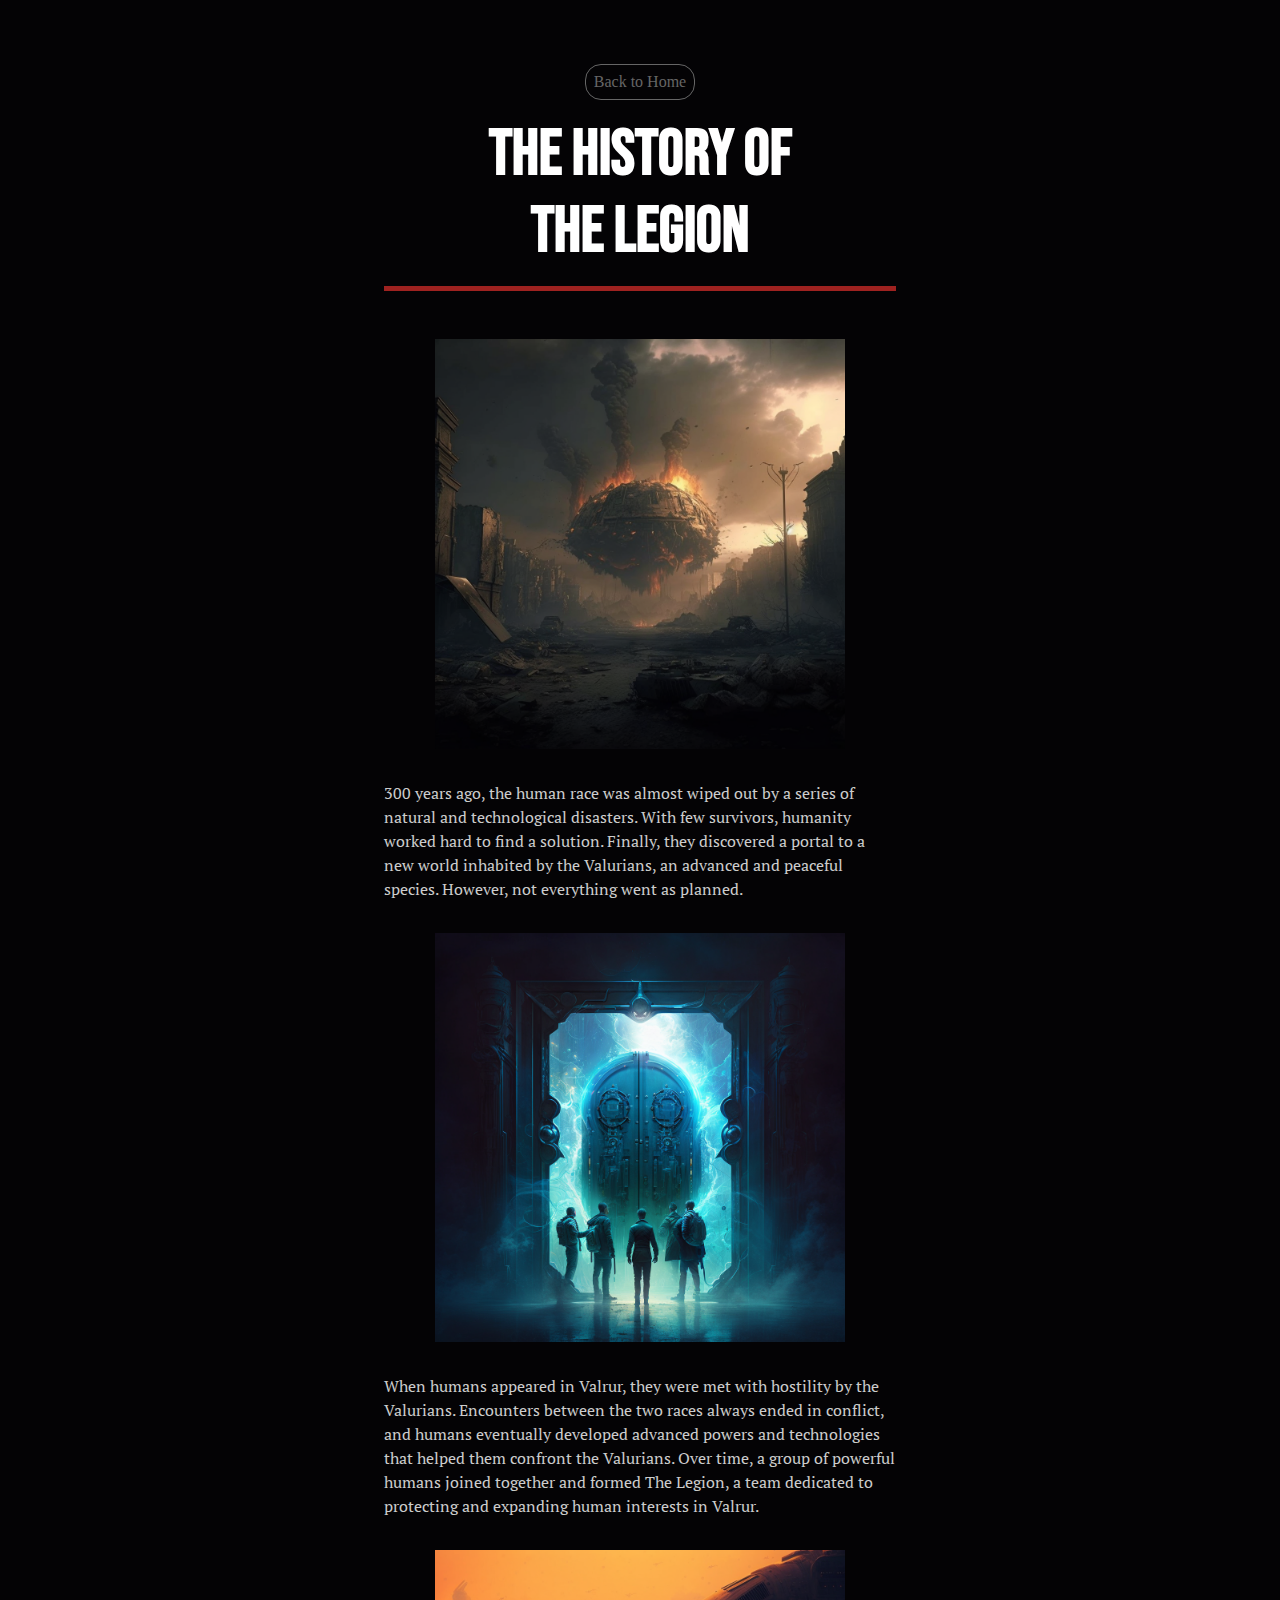
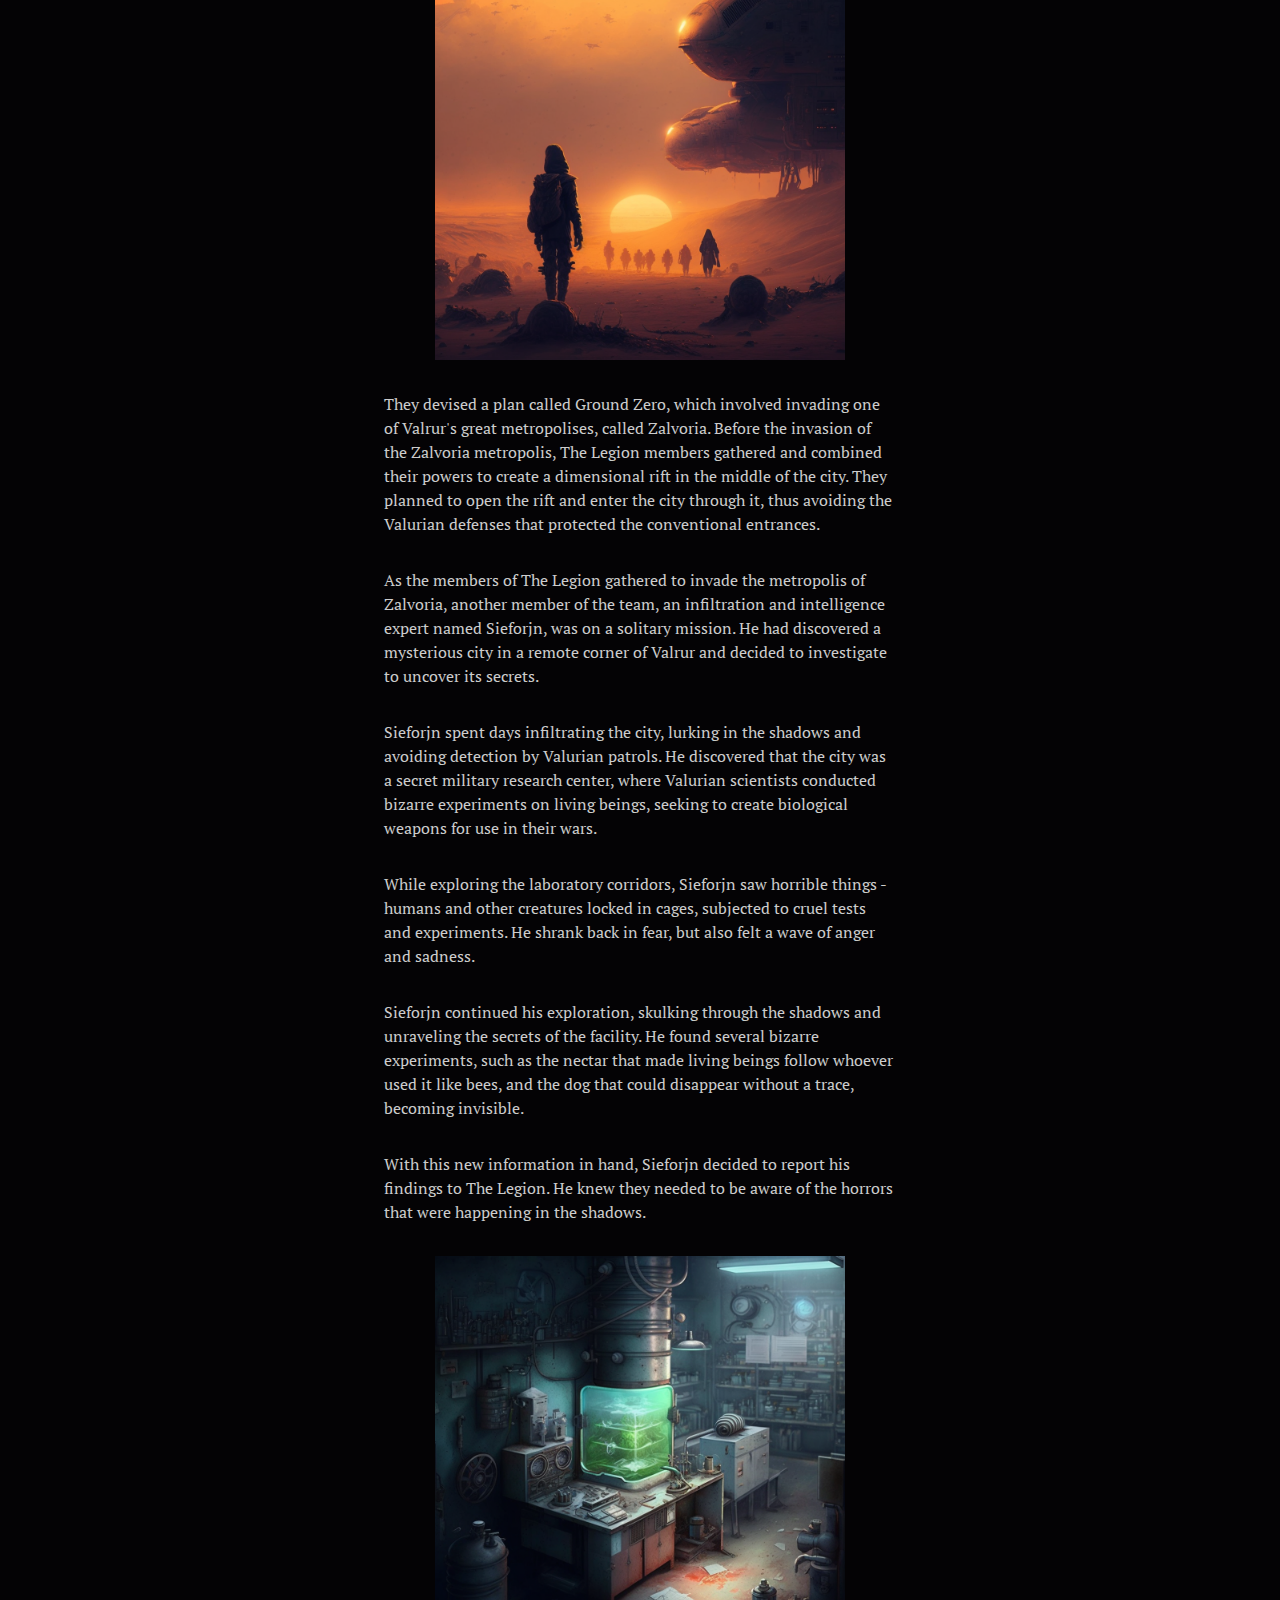
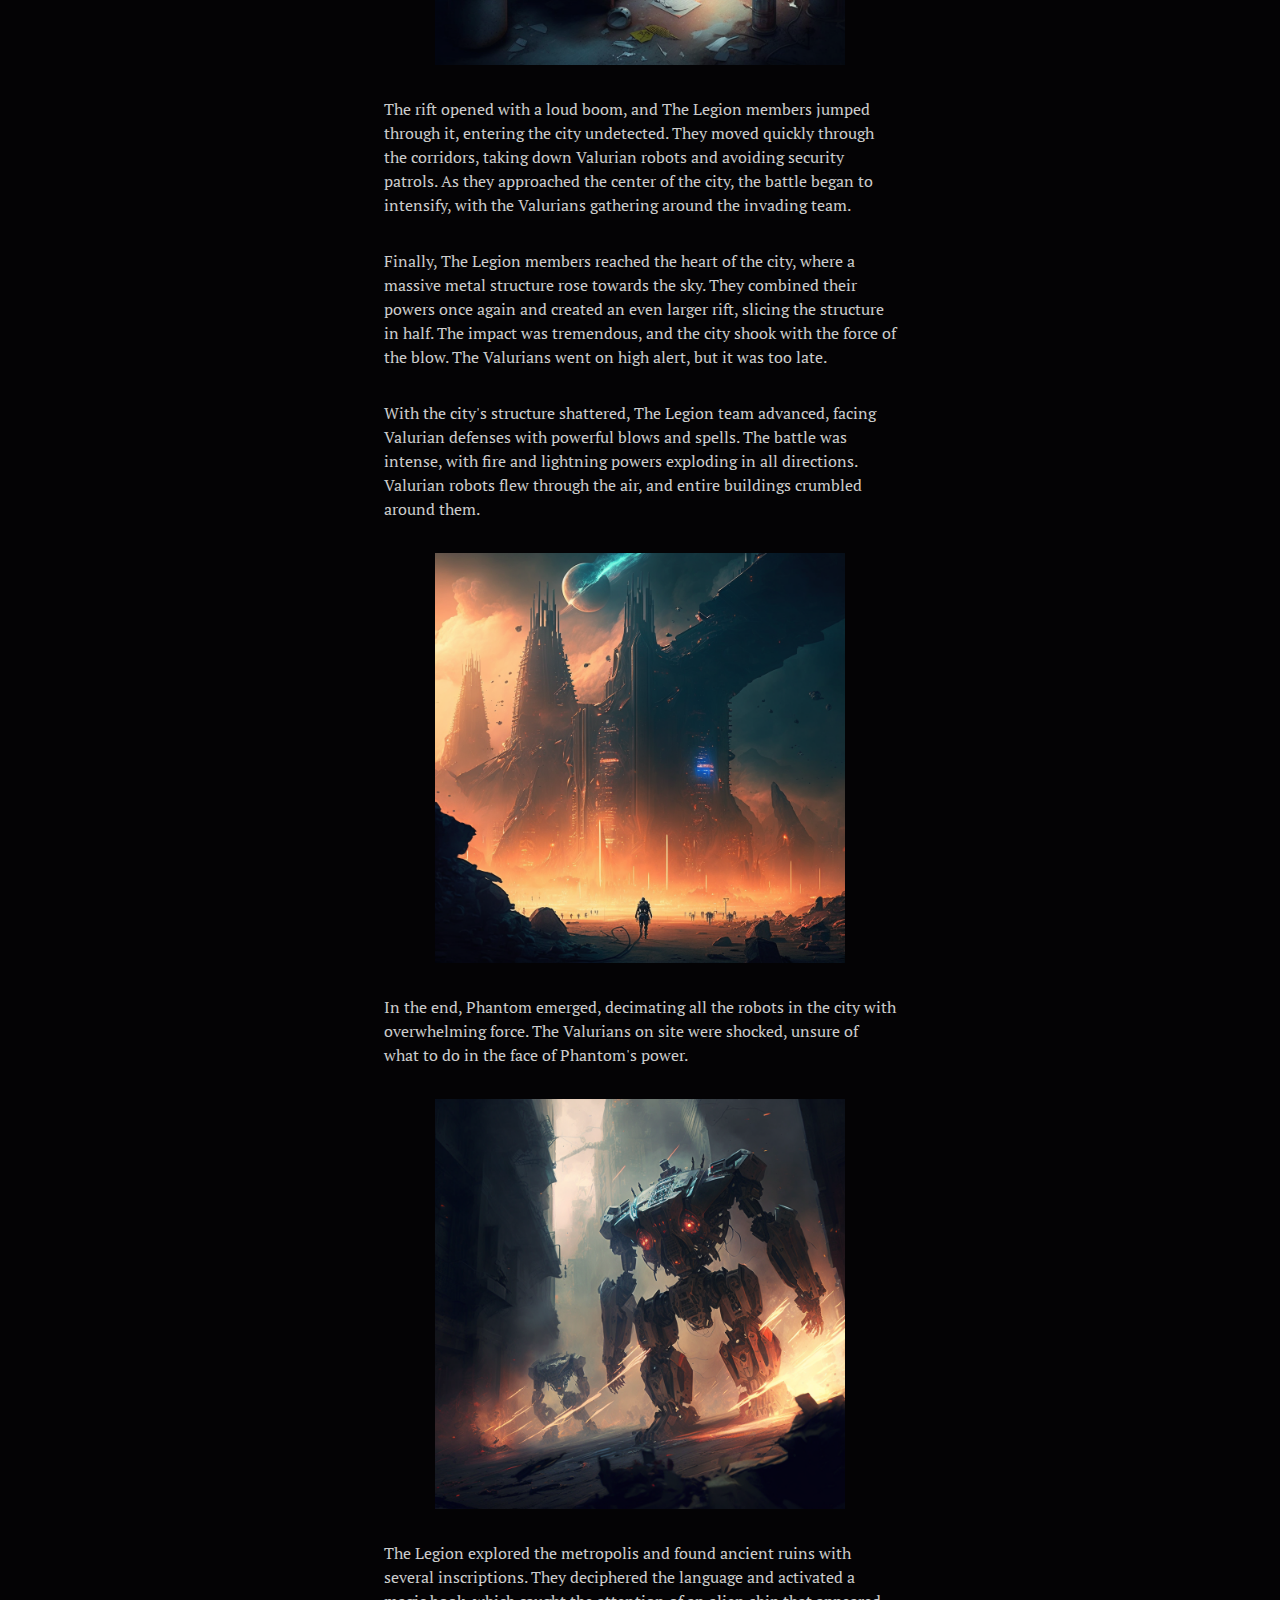
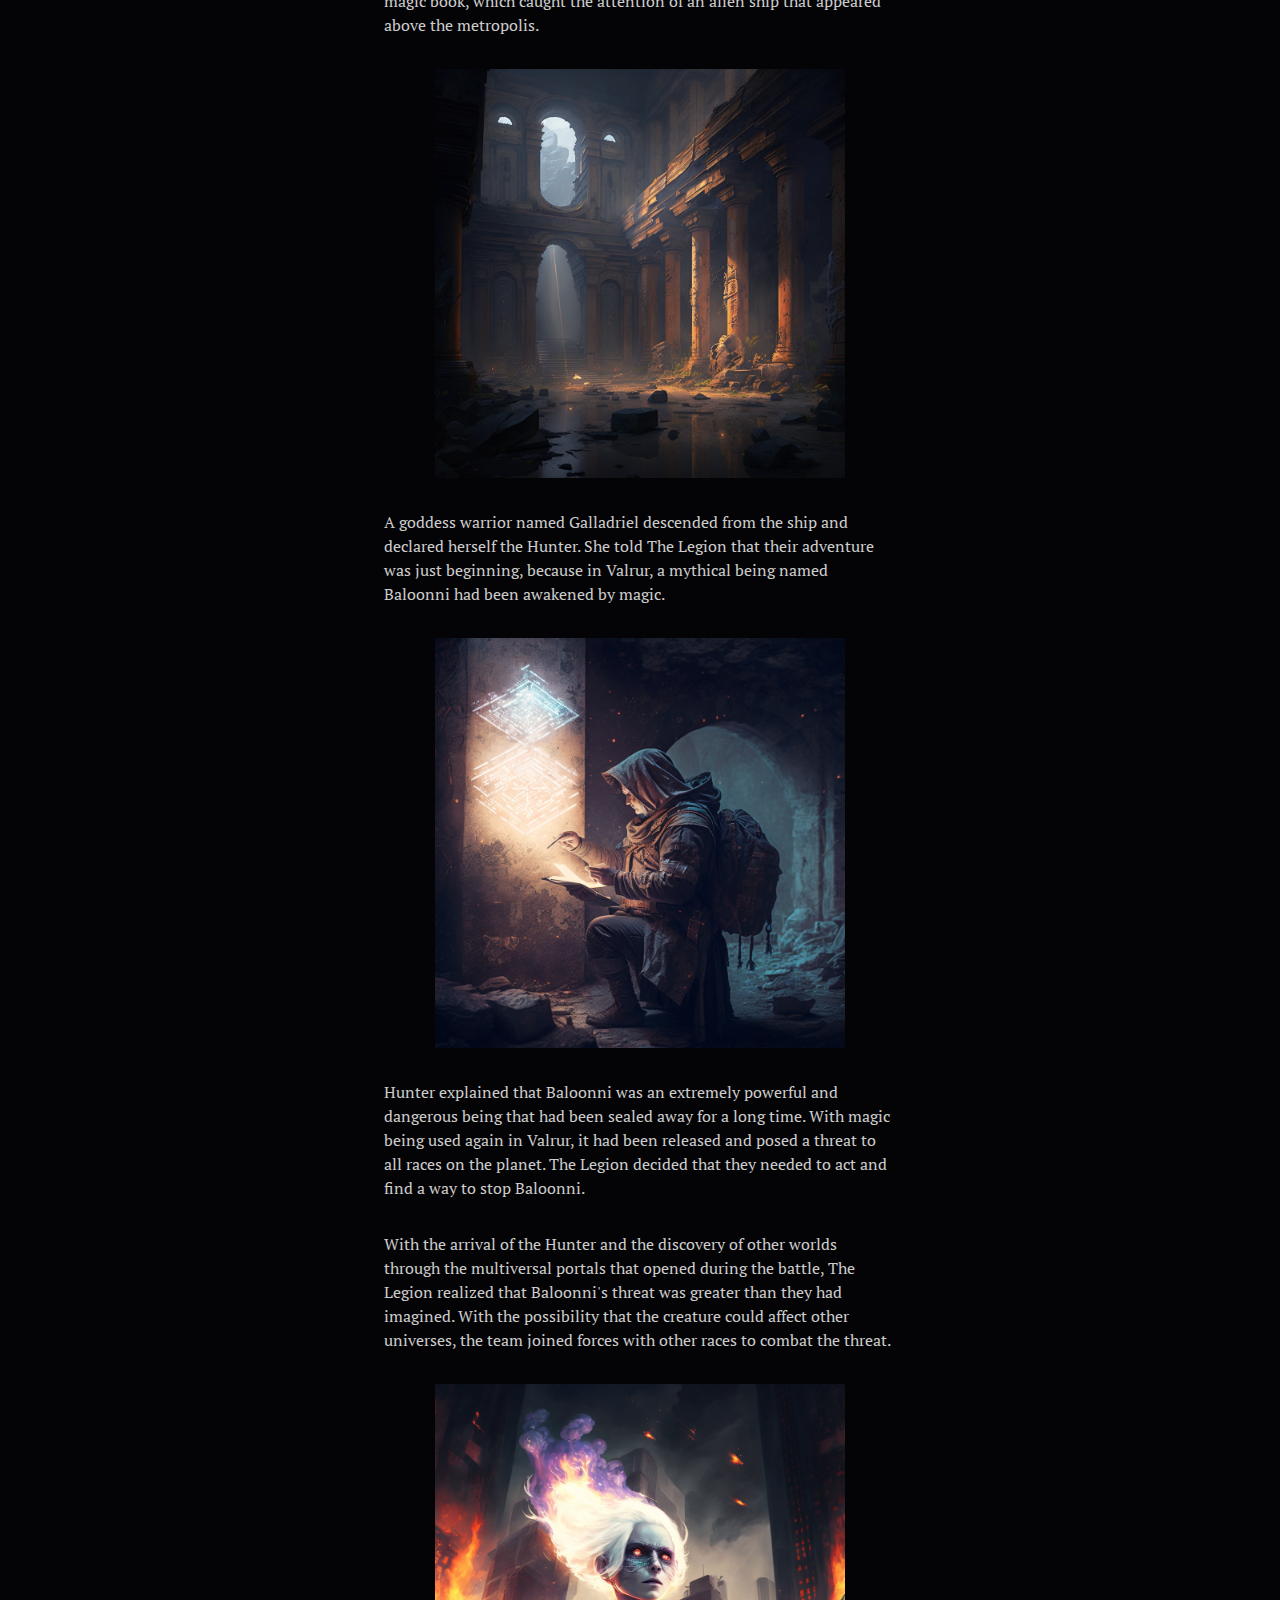
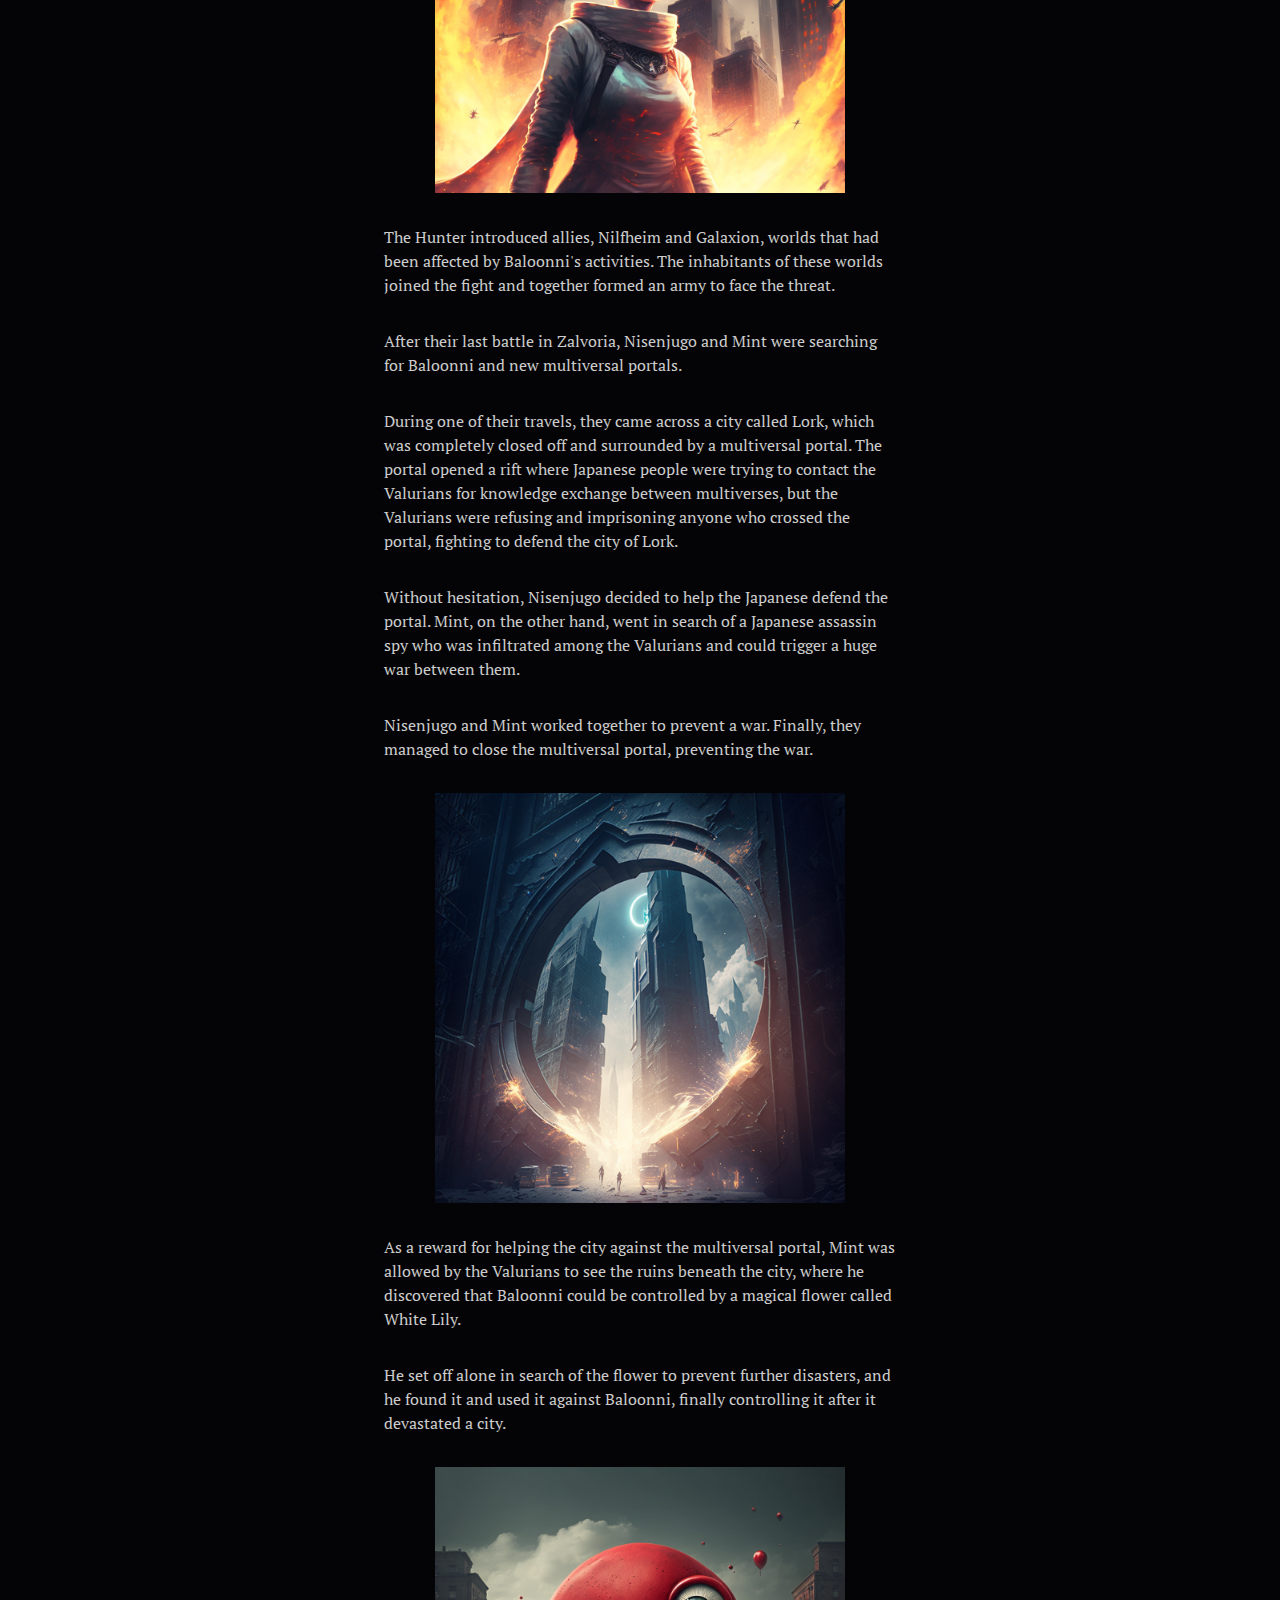
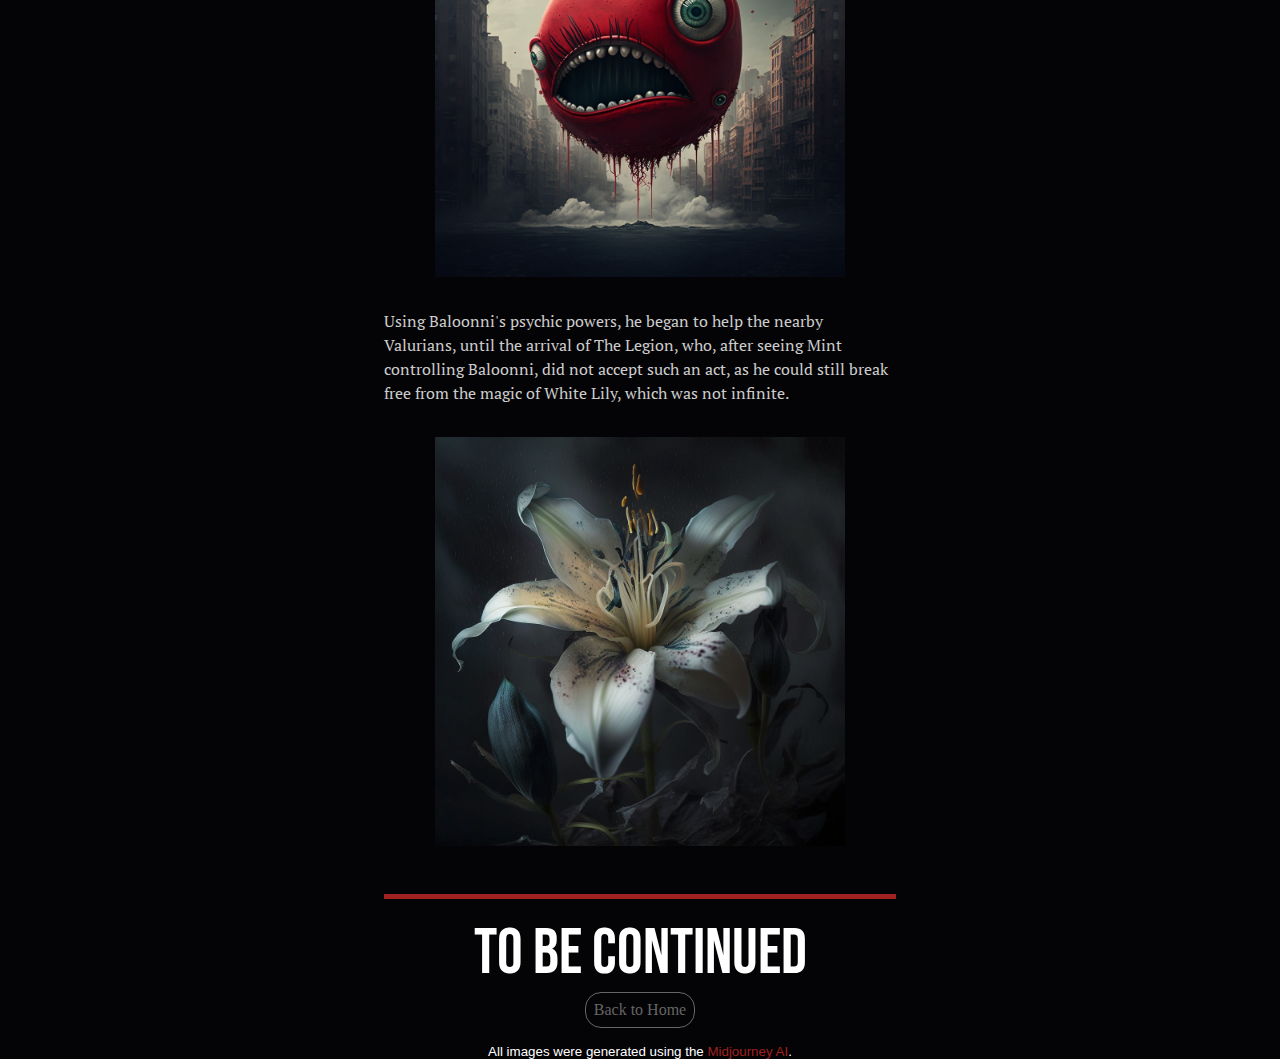
<file: bass-rage-tapume/lore.html>
<!DOCTYPE html>
<html lang="en">
  <head>
    <meta charset="UTF-8" />
    <meta http-equiv="X-UA-Compatible" content="IE=edge" />
    <meta name="viewport" content="width=device-width, initial-scale=1.0" />
    <link rel="stylesheet" href="./styles/shared.css" />
    <link rel="stylesheet" href="./styles/lore.css" />
    <title>Lore - BASS RAGE</title>
  </head>
  <body>
    <header>
      <a class="home-button" href="/">Back to Home</a>
      <h1>The History of<br />The Legion</h1>
    </header>
    <main>
      <img src="./images/1.png" />
      <p>
        300 years ago, the human race was almost wiped out by a series of natural and technological disasters. With few
        survivors, humanity worked hard to find a solution. Finally, they discovered a portal to a new world inhabited
        by the Valurians, an advanced and peaceful species. However, not everything went as planned.
      </p>

      <img src="./images/2.png" />
      <p>
        When humans appeared in Valrur, they were met with hostility by the Valurians. Encounters between the two races
        always ended in conflict, and humans eventually developed advanced powers and technologies that helped them
        confront the Valurians. Over time, a group of powerful humans joined together and formed The Legion, a team
        dedicated to protecting and expanding human interests in Valrur.
      </p>

      <img src="./images/3.png" />
      <p>
        They devised a plan called Ground Zero, which involved invading one of Valrur's great metropolises, called
        Zalvoria. Before the invasion of the Zalvoria metropolis, The Legion members gathered and combined their powers
        to create a dimensional rift in the middle of the city. They planned to open the rift and enter the city through
        it, thus avoiding the Valurian defenses that protected the conventional entrances.
      </p>

      <p>
        As the members of The Legion gathered to invade the metropolis of Zalvoria, another member of the team, an
        infiltration and intelligence expert named Sieforjn, was on a solitary mission. He had discovered a mysterious
        city in a remote corner of Valrur and decided to investigate to uncover its secrets.
      </p>

      <p>
        Sieforjn spent days infiltrating the city, lurking in the shadows and avoiding detection by Valurian patrols. He
        discovered that the city was a secret military research center, where Valurian scientists conducted bizarre
        experiments on living beings, seeking to create biological weapons for use in their wars.
      </p>

      <p>
        While exploring the laboratory corridors, Sieforjn saw horrible things - humans and other creatures locked in
        cages, subjected to cruel tests and experiments. He shrank back in fear, but also felt a wave of anger and
        sadness.
      </p>

      <p>
        Sieforjn continued his exploration, skulking through the shadows and unraveling the secrets of the facility. He
        found several bizarre experiments, such as the nectar that made living beings follow whoever used it like bees,
        and the dog that could disappear without a trace, becoming invisible.
      </p>

      <p>
        With this new information in hand, Sieforjn decided to report his findings to The Legion. He knew they needed to
        be aware of the horrors that were happening in the shadows.
      </p>

      <img src="./images/4.png" />
      <p>
        The rift opened with a loud boom, and The Legion members jumped through it, entering the city undetected. They
        moved quickly through the corridors, taking down Valurian robots and avoiding security patrols. As they
        approached the center of the city, the battle began to intensify, with the Valurians gathering around the
        invading team.
      </p>

      <p>
        Finally, The Legion members reached the heart of the city, where a massive metal structure rose towards the sky.
        They combined their powers once again and created an even larger rift, slicing the structure in half. The impact
        was tremendous, and the city shook with the force of the blow. The Valurians went on high alert, but it was too
        late.
      </p>

      <p>
        With the city's structure shattered, The Legion team advanced, facing Valurian defenses with powerful blows and
        spells. The battle was intense, with fire and lightning powers exploding in all directions. Valurian robots flew
        through the air, and entire buildings crumbled around them.
      </p>

      <img src="./images/5.png" />
      <p>
        In the end, Phantom emerged, decimating all the robots in the city with overwhelming force. The Valurians on
        site were shocked, unsure of what to do in the face of Phantom's power.
      </p>

      <img src="./images/6.png" />
      <p>
        The Legion explored the metropolis and found ancient ruins with several inscriptions. They deciphered the
        language and activated a magic book, which caught the attention of an alien ship that appeared above the
        metropolis.
      </p>

      <img src="./images/7.png" />
      <p>
        A goddess warrior named Galladriel descended from the ship and declared herself the Hunter. She told The Legion
        that their adventure was just beginning, because in Valrur, a mythical being named Baloonni had been awakened by
        magic.
      </p>

      <img src="./images/8.png" />
      <p>
        Hunter explained that Baloonni was an extremely powerful and dangerous being that had been sealed away for a
        long time. With magic being used again in Valrur, it had been released and posed a threat to all races on the
        planet. The Legion decided that they needed to act and find a way to stop Baloonni.
      </p>

      <p>
        With the arrival of the Hunter and the discovery of other worlds through the multiversal portals that opened
        during the battle, The Legion realized that Baloonni's threat was greater than they had imagined. With the
        possibility that the creature could affect other universes, the team joined forces with other races to combat
        the threat.
      </p>

      <img src="./images/9.png" />
      <p>
        The Hunter introduced allies, Nilfheim and Galaxion, worlds that had been affected by Baloonni's activities. The
        inhabitants of these worlds joined the fight and together formed an army to face the threat.
      </p>

      <p>
        After their last battle in Zalvoria, Nisenjugo and Mint were searching for Baloonni and new multiversal portals.
      </p>

      <p>
        During one of their travels, they came across a city called Lork, which was completely closed off and surrounded
        by a multiversal portal. The portal opened a rift where Japanese people were trying to contact the Valurians for
        knowledge exchange between multiverses, but the Valurians were refusing and imprisoning anyone who crossed the
        portal, fighting to defend the city of Lork.
      </p>

      <p>
        Without hesitation, Nisenjugo decided to help the Japanese defend the portal. Mint, on the other hand, went in
        search of a Japanese assassin spy who was infiltrated among the Valurians and could trigger a huge war between
        them.
      </p>

      <p>
        Nisenjugo and Mint worked together to prevent a war. Finally, they managed to close the multiversal portal,
        preventing the war.
      </p>

      <img src="./images/10.png" />
      <p>
        As a reward for helping the city against the multiversal portal, Mint was allowed by the Valurians to see the
        ruins beneath the city, where he discovered that Baloonni could be controlled by a magical flower called White
        Lily.
      </p>

      <p>
        He set off alone in search of the flower to prevent further disasters, and he found it and used it against
        Baloonni, finally controlling it after it devastated a city.
      </p>

      <img src="./images/11.png" />
      <p>
        Using Baloonni's psychic powers, he began to help the nearby Valurians, until the arrival of The Legion, who,
        after seeing Mint controlling Baloonni, did not accept such an act, as he could still break free from the magic
        of White Lily, which was not infinite.
      </p>

      <img src="./images/12.png" />
    </main>
    <footer>
      <span> To be continued </span>
      <a class="home-button" href="/">Back to Home</a>
      <small>
        All images were generated using the <a target="_blank" href="https://www.midjourney.com"> Midjourney AI</a>.
      </small>      
    </footer>
  </body>
</html>
</file>
<file: bass-rage-tapume/styles/shared.css>
@import url('https://fonts.googleapis.com/css2?family=Bebas+Neue&display=swap');
@import url('https://fonts.googleapis.com/css2?family=PT+Serif&display=swap');

:root {
  --fa-primary-color: white;
  --main-color: #9f2220;
  --bg-color: #040305;
}

*::selection {
  color: white;
  background-color: var(--main-color);
}

* {
  margin: 0;
  padding: 0;
  box-sizing: border-box;
  text-decoration: none;
  color: white;
}

html,
body {
  height: 100%;
  background-color: var(--bg-color);
}
</file>
<file: bass-rage-tapume/styles/lore.css>
main,
header,
footer {
  position: relative;
  margin: auto;
  width: 40%;
}

header,
footer {
  margin: 3rem auto;
  text-align: center;
}

header h1,
footer span {
  color: white;
  font-family: 'Bebas Neue', sans-serif;
  font-size: 4rem;
}

.home-button {
  display: inline-block;
  width: fit-content;
  margin: 1rem 0;
  border: 1px solid hsl(0, 0%, 40%);
  padding: 0.5rem;
  border-radius: 1rem;
  color: hsl(0, 0%, 40%);
  transition-duration: 100ms;
}

.home-button:hover {
  color: white;
  border-color: white;
}

footer .home-button {
  margin-top: 0;
}

footer span {
  margin-bottom: 0;
  padding-top: 1rem;
  display: block;
  width: 100%;
  border-top: 5px solid var(--main-color);
}

footer small a {
  text-decoration: none;
  color: var(--main-color);
}

footer small {
  margin-bottom: 3rem;
  display: block;
  width: 100%;
  font-family: 'Segoe UI', Tahoma, Geneva, Verdana, sans-serif;
  color: white;
}

header {
  padding-bottom: 1rem;
  border-bottom: 5px solid var(--main-color);
}

p {
  color: hsla(0, 0%, 80%);
  margin: 2rem 0;
  font-family: 'PT Serif', 'Times New Roman', Times, serif, serif;
  line-height: 1.5;
}

img {
  display: block;
  width: 80%;
  position: relative;
  margin: auto;
}

@media (max-width: 480px) {
  main,
  header,
  footer {
    width: 80%;
  }

  p {
    font-size: larger;
  }

  img {
    width: 100%;
  }
}
</file>
